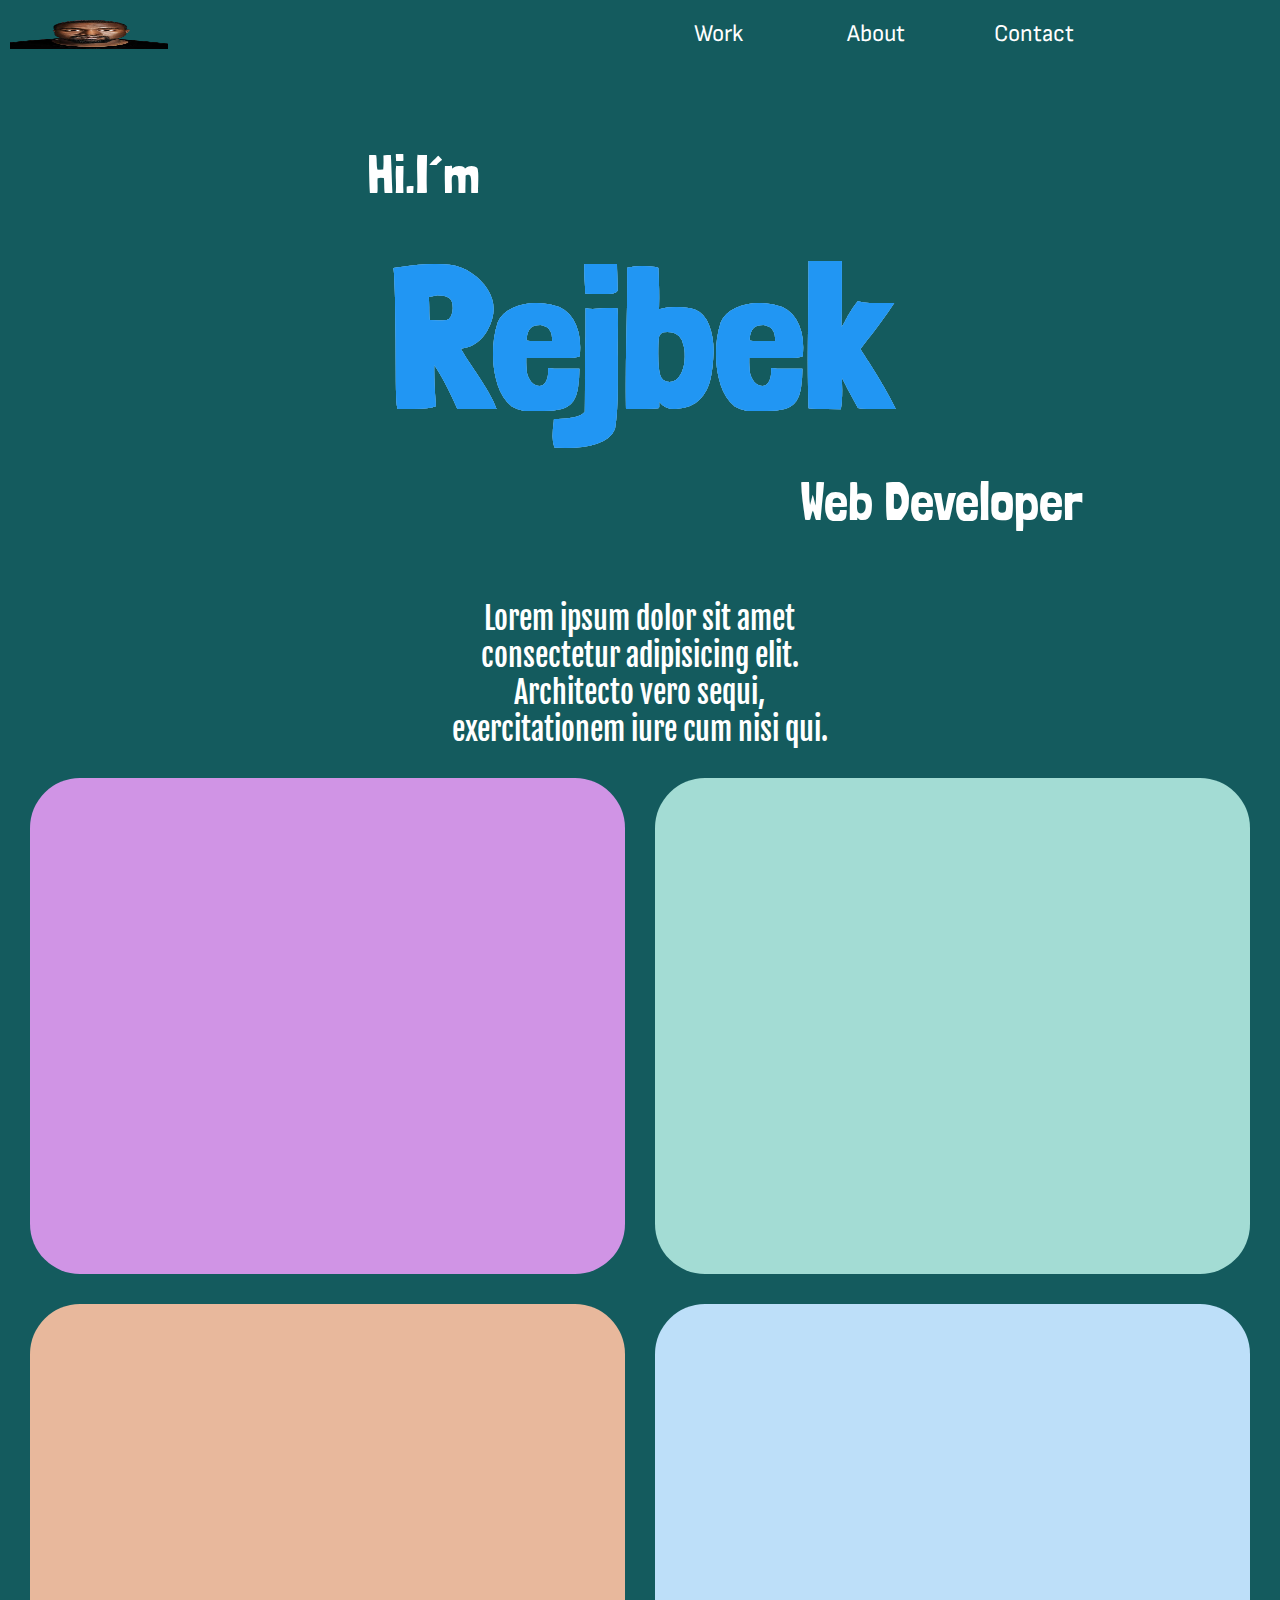
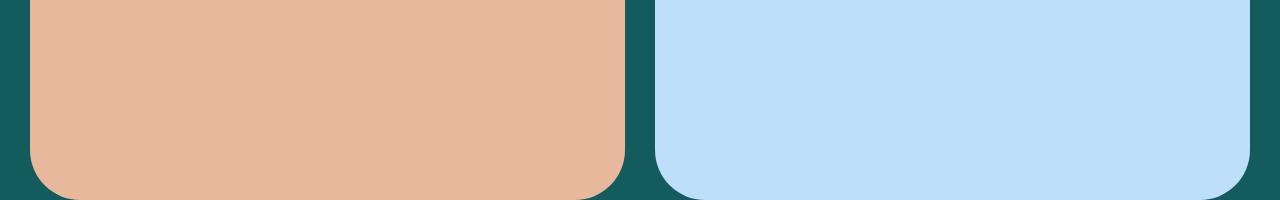
<file: index.html>
<!DOCTYPE html>
<html lang="en">
  <head>
    <meta charset="UTF-8" />
    <meta name="viewport" content="width=device-width, initial-scale=1.0" />
    <link rel="stylesheet" href="blabla.css" />
    <title>Document</title>
  </head>
  <body>
    <div class="website-struktura">
      <div class="menu">
        <div>
          <a href=""><img src="./stažený soubor (7).png" alt="" /></a>
        </div>
        <div></div>
        <div class="work">
          <p><a href="./work.html">Work</a></p>
        </div>
        <div class="about">
          <p><a href="./about.html">About</a></p>
        </div>
        <div class="contact">
          <p><a href="./contact.html">Contact</a></p>
        </div>
        <div></div>
      </div>
      <div class="main">
        <div class="pozdrav">
          <div><p>Hi.I´m</p></div>
          <div></div>
        </div>
        <div class="Rejbek">
          <h1 class="velkejmeno">Rejbek</h1>
          <h1 class="velkejmeno">Rejbek</h1>
          <h1 class="velkejmeno">Rejbek</h1>
          <h1 class="velkejmeno">Rejbek</h1>
        </div>
        <div class="develop">
          <div></div>
          <div><p>Web Developer</p></div>
        </div>
      </div>
      <div class="bottom">
        <div class="text_nahore">
          <div></div>
          <div>
            <p>
              Lorem ipsum dolor sit amet consectetur adipisicing elit.
              Architecto vero sequi, exercitationem iure cum nisi qui.
            </p>
          </div>
          <div></div>
        </div>
        <div class="levonahore"></div>
        <div class="pravonahore"></div>
        <div class="levodole"></div>
        <div class="pravodole"></div>
      </div>
    </div>
  </body>
</html>
</file>
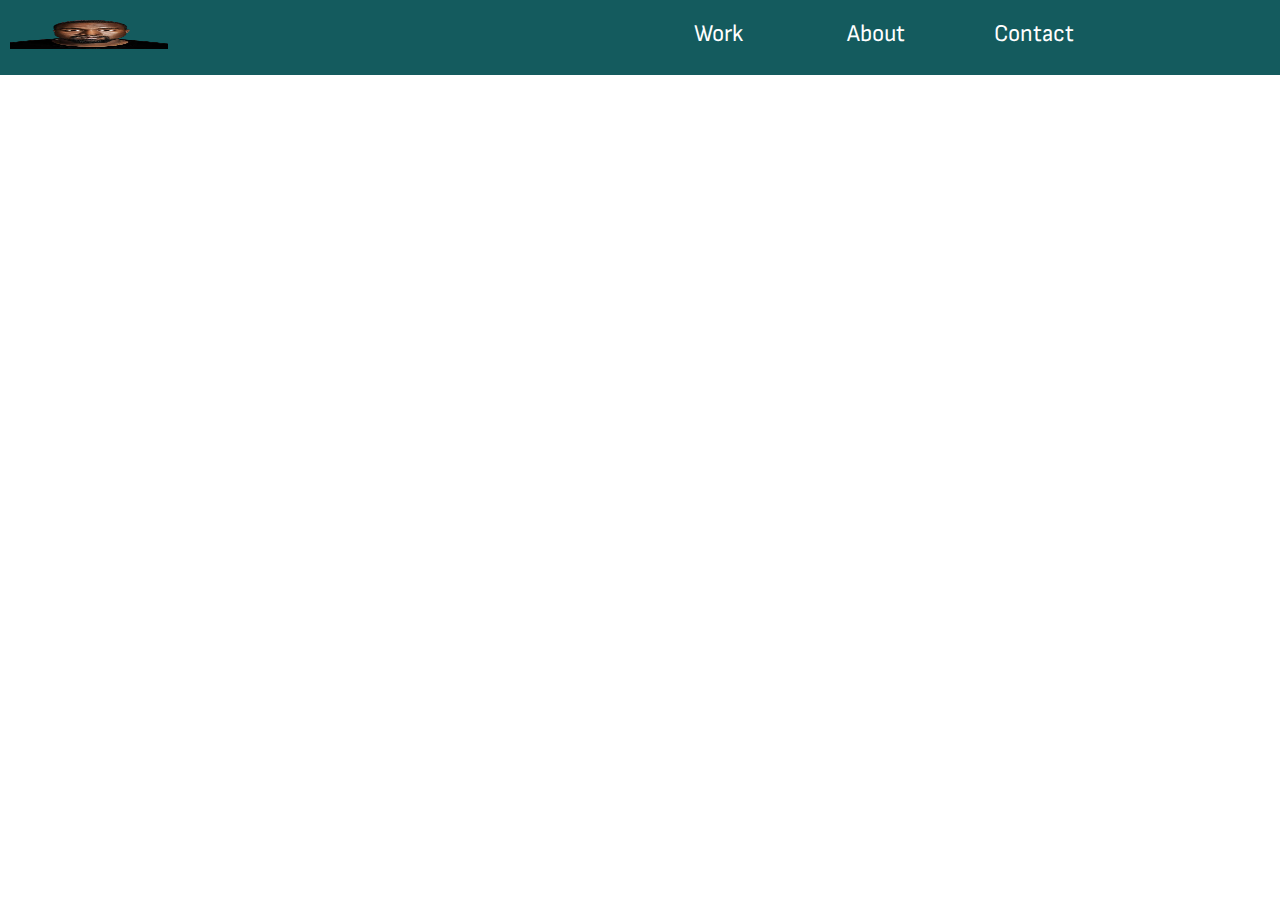
<file: about.html>
<!DOCTYPE html>
<html lang="en">
  <head>
    <meta charset="UTF-8" />
    <meta name="viewport" content="width=device-width, initial-scale=1.0" />
    <link rel="stylesheet" href="blabla.css" />
    <title>Document</title>
  </head>
  <body>
    <div>
      <div class="menu">
        <div>
          <a href=""><img src="./stažený soubor (7).png" alt="" /></a>
        </div>
        <div></div>
        <div class="work">
          <p><a href="./work.html">Work</a></p>
        </div>
        <div class="about">
          <p><a href="./about.html">About</a></p>
        </div>
        <div class="contact">
          <p><a href="./contact.html">Contact</a></p>
        </div>
        <div></div>
      </div>
    </div>
  </body>
</html>
</file>
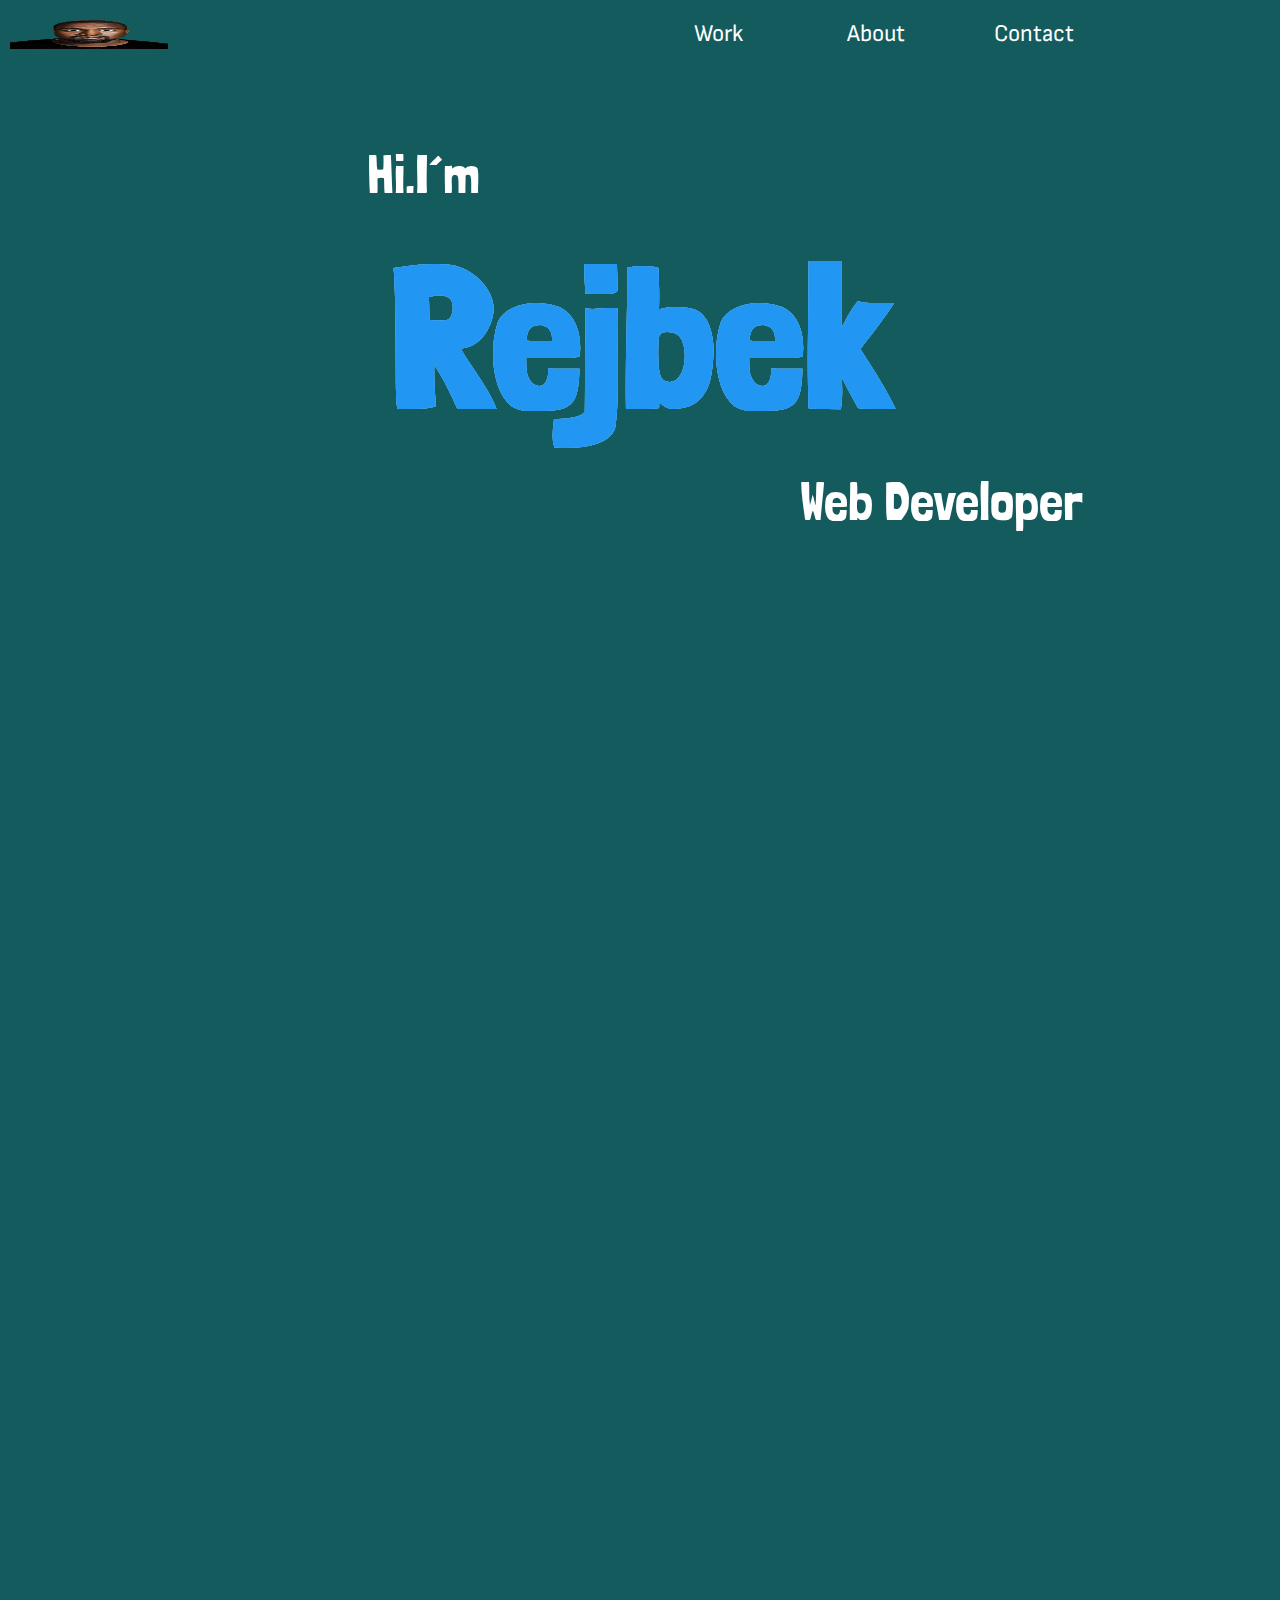
<file: blabla.html>
<!DOCTYPE html>
<html lang="en">
  <head>
    <meta charset="UTF-8" />
    <meta name="viewport" content="width=device-width, initial-scale=1.0" />
    <link rel="stylesheet" href="blabla.css" />
    <title>Document</title>
  </head>
  <body>
    <div class="website-struktura">
      <div class="menu">
        <div>
          <a href=""><img src="./stažený soubor (7).png" alt="" /></a>
        </div>
        <div></div>
        <div class="work">
          <p><a href="">Work</a></p>
        </div>
        <div class="about">
          <p><a href="">About</a></p>
        </div>
        <div class="contact">
          <p><a href="">Contact</a></p>
        </div>
        <div></div>
      </div>
      <div class="main">
        <div class="pozdrav">
          <div><p>Hi.I´m</p></div>
          <div></div>
        </div>
        <div class="Rejbek">
          <h1 class="velkejmeno">Rejbek</h1>
          <h1 class="velkejmeno">Rejbek</h1>
          <h1 class="velkejmeno">Rejbek</h1>
          <h1 class="velkejmeno">Rejbek</h1>
        </div>
        <div class="develop">
          <div></div>
          <div><p>Web Developer</p></div>
        </div>
      </div>
      <div class="bottom"></div>
    </div>
  </body>
</html>
</file>
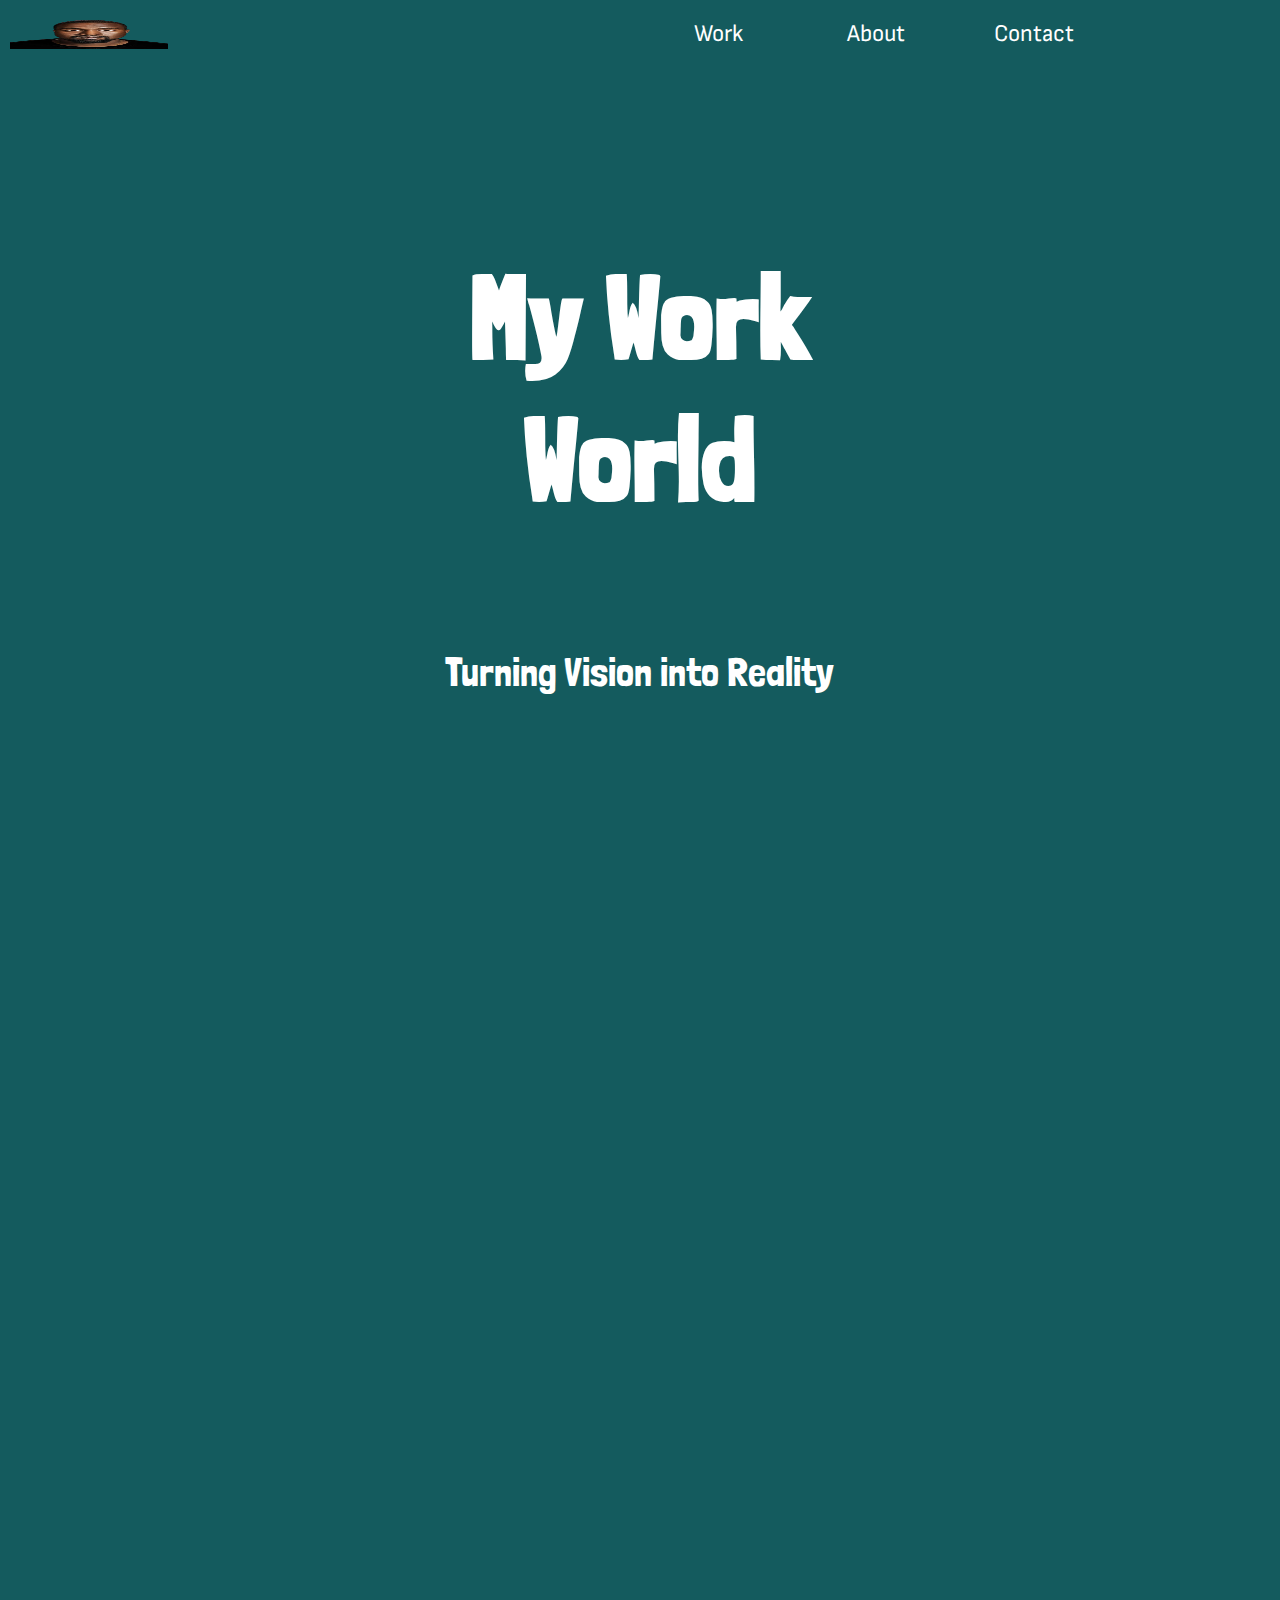
<file: work.html>
<!DOCTYPE html>
<html lang="en">
  <head>
    <meta charset="UTF-8" />
    <meta name="viewport" content="width=device-width, initial-scale=1.0" />
    <link rel="stylesheet" href="blabla.css" />
    <title>Document</title>
  </head>
  <body>
    <div>
      <div class="menu">
        <div>
          <a href=""><img src="./stažený soubor (7).png" alt="" /></a>
        </div>
        <div></div>
        <div class="work">
          <p><a href="./work.html">Work</a></p>
        </div>
        <div class="about">
          <p><a href="./about.html">About</a></p>
        </div>
        <div class="contact">
          <p><a href="./contact.html">Contact</a></p>
        </div>
        <div></div>
      </div>
      <div class="content_work">
        <div class="uppertext">
          <div></div>
          <div class="worknadpis">
            <div><h1>My Work World</h1></div>
            <div><p>Turning Vision into Reality</p></div>
          </div>
          <div></div>
        </div>
        <div></div>
        <div></div>
      </div>
    </div>
  </body>
</html>
</file>
<file: blabla.css>
@import url("https://fonts.googleapis.com/css2?family=Sofia+Sans+Semi+Condensed:ital,wght@0,1..1000;1,1..1000&display=swap");
@import url("https://fonts.googleapis.com/css2?family=Londrina+Solid:wght@100;300;400;900&display=swap");
@import url("https://fonts.googleapis.com/css2?family=Fjalla+One&display=swap");
* {
  margin: 0;
  padding: 0;
  box-sizing: border-box;
}
.website-struktura {
  display: grid;
  grid-template-columns: auto;
  grid-template-rows: 0.5fr 7fr 16fr;
}
.menu {
  padding: 10px;
  background-color: #145b5e;
  width: 100%;
  height: 75px;
  position: static;
  display: grid;
  grid-template-columns: 1fr 3fr 1Fr 1fr 1fr 1fr;
  grid-template-rows: auto;
}
.menu {
  justify-content: center;
  align-content: center;
  text-align: center;
}
.menu a {
  font-style: none;
  text-decoration: none;
  font-family: "Sofia Sans Semi Condensed", sans-serif;
  font-size: 24px;
  color: white;
}

.menu a:hover {
  color: #00ffe5;
}
.menu img {
  width: 100%;
  height: 30px;
}
.menu img:hover {
  animation: animejsn 1.5s ease-in-out;
}
.main {
  width: 100%;
  height: 100%;
  display: grid;
  grid-template-columns: 1fr;
  grid-template-rows: 0.5fr 1fr 0.5fr;
  justify-content: center;
  background-color: #145b5e;
}
.bottom {
  width: 100%;
  height: 100%;
  background-color: #145b5e;
  display: grid;
  grid-template-columns: 1fr 1fr;
  grid-template-rows: 0.5fr 2fr 2fr;
  padding-left: 30px;
  padding-right: 30px;
  column-gap: 30px;
  row-gap: 30px;
}
.Rejbek h1 {
  position: absolute;
  font-size: 200px;
  font-family: "Londrina Solid", sans-serif;
}
.Rejbek {
  display: grid;
  grid-template-columns: 1fr;
  grid-template-rows: 1fr;
  align-items: center;
  justify-items: center;
}
.develop {
  display: grid;
  grid-template-columns: 5fr 3fr;
  grid-template-rows: 1fr;
  font-family: "Londrina Solid", sans-serif;
  color: white;
  font-size: 54px;
}
.pozdrav {
  display: grid;
  grid-template-columns: 3fr 5fr;
  grid-template-rows: 1fr;
  font-family: "Londrina Solid", sans-serif;
  color: white;
  font-size: 54px;
}
.pozdrav div:nth-child(1) {
  display: flex;
  flex-direction: column;
  justify-content: flex-end;
  align-items: end;
}
.Rejbek h1:nth-child(1) {
  color: #fff;
  /*   text-shadow: -2px 2px 0px #183954, -4px 4px 0px #183954, -6px 6px 0px #183954,
    -8px 8px 0px #183954, -12px 12px 25px rgba(0, 0, 0, 0.5); */
}
.Rejbek h1:nth-child(2) {
  color: #2196f3;
  opacity: 0.5;
  animation: animate 3s ease-in-out infinite;
}
.Rejbek h1:nth-child(3) {
  opacity: 0.5;
  color: #2196f3;
  animation: animate 5s ease-in-out infinite;
}

.Rejbek h1:nth-child(4) {
  opacity: 1;
  color: #2196f3;
  animation: animate 4s ease-in-out infinite;
}
.text_nahore {
  display: grid;
  grid-template-columns: 1fr 1fr 1fr;
  grid-template-rows: 1fr;
  color: white;
  font-family: "Fjalla One", sans-serif;
  text-align: center;
  font-size: 30px;
  grid-column: 1/3;
}
.levonahore {
  background-color: #d094e5;
  border-radius: 50px;
}
.pravonahore {
  background-color: #a3dcd4;
  border-radius: 50px;
}
.levodole {
  background-color: #e8b89c;
  border-radius: 50px;
}
.pravodole {
  background-color: #bddff9;
  border-radius: 50px;
}
.content_work {
  background-color: #145b5e;
  display: grid;
  grid-template-columns: 1fr 1fr;
  grid-template-rows: 1fr 2fr 2fr 2fr;
}
.uppertext {
  grid-column: 1/3;
  display: grid;
  grid-template-columns: 1fr 1fr 1fr;
  grid-template-rows: 1fr;
}
.worknadpis {
  display: grid;
  grid-template-columns: 1fr;
  grid-template-rows: 1fr 1fr;
  text-align: center;
  align-items: center;
  font-family: "Londrina Solid", sans-serif;
}
.worknadpis h1 {
  font-size: 120px;
  color: white;
}
.worknadpis p {
  font-size: 40px;
  color: white;
}
.worknadpis div:nth-child(1) {
  padding-top: 40%;
}
.worknadpis div:nth-child(2) {
  padding-bottom: 40%;
}

@keyframes animejsn {
  0% {
    rotate: 0deg;
  }
  100% {
    rotate: 360deg;
  }
}
@keyframes animate {
  0%,
  100% {
    clip-path: polygon(
      0 53%,
      26% 67%,
      44% 73%,
      55% 73%,
      67% 69%,
      77% 63%,
      89% 54%,
      100% 41%,
      100% 99%,
      0% 100%
    );
  }
  50% {
    clip-path: polygon(
      0% 77%,
      16% 79%,
      31% 80%,
      44% 80%,
      61% 75%,
      74% 66%,
      84% 58%,
      100% 52%,
      100% 99%,
      0% 100%
    );
  }
}
</file>
